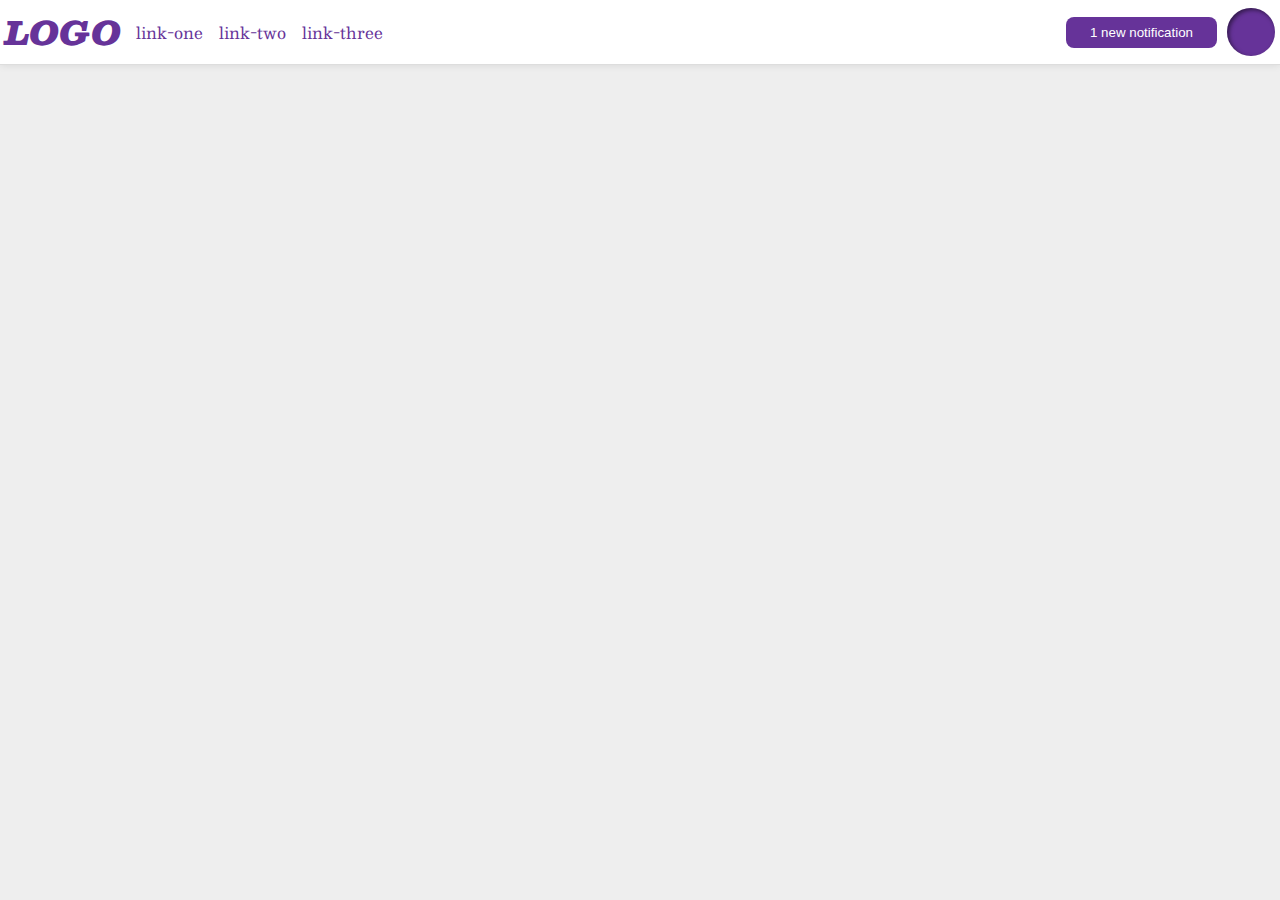
<file: flex/03-flex-header-2/index.html>
<!DOCTYPE html>
<html lang="en">
  <head>
    <meta charset="UTF-8">
    <meta http-equiv="X-UA-Compatible" content="IE=edge">
    <meta name="viewport" content="width=device-width, initial-scale=1.0">
    <title>Flex Header 2</title>
    <link rel="stylesheet" href="style.css">
  </head>
  <body>
    <div class="header">
      <div class="left-links">
        <div class="logo">
          LOGO
        </div>
        <ul class="links">
          <li><a href="https://google.com">link-one</a></li>
          <li><a href="https://google.com">link-two</a></li>
          <li><a href="https://google.com">link-three</a></li>
        </ul>
      </div>
      <div class = "right-links">
        <button class="notifications">
          1 new notification
        </button>
        <div class="profile-image"></div>
      </div>
    </div>
  </body>
</html>
</file>
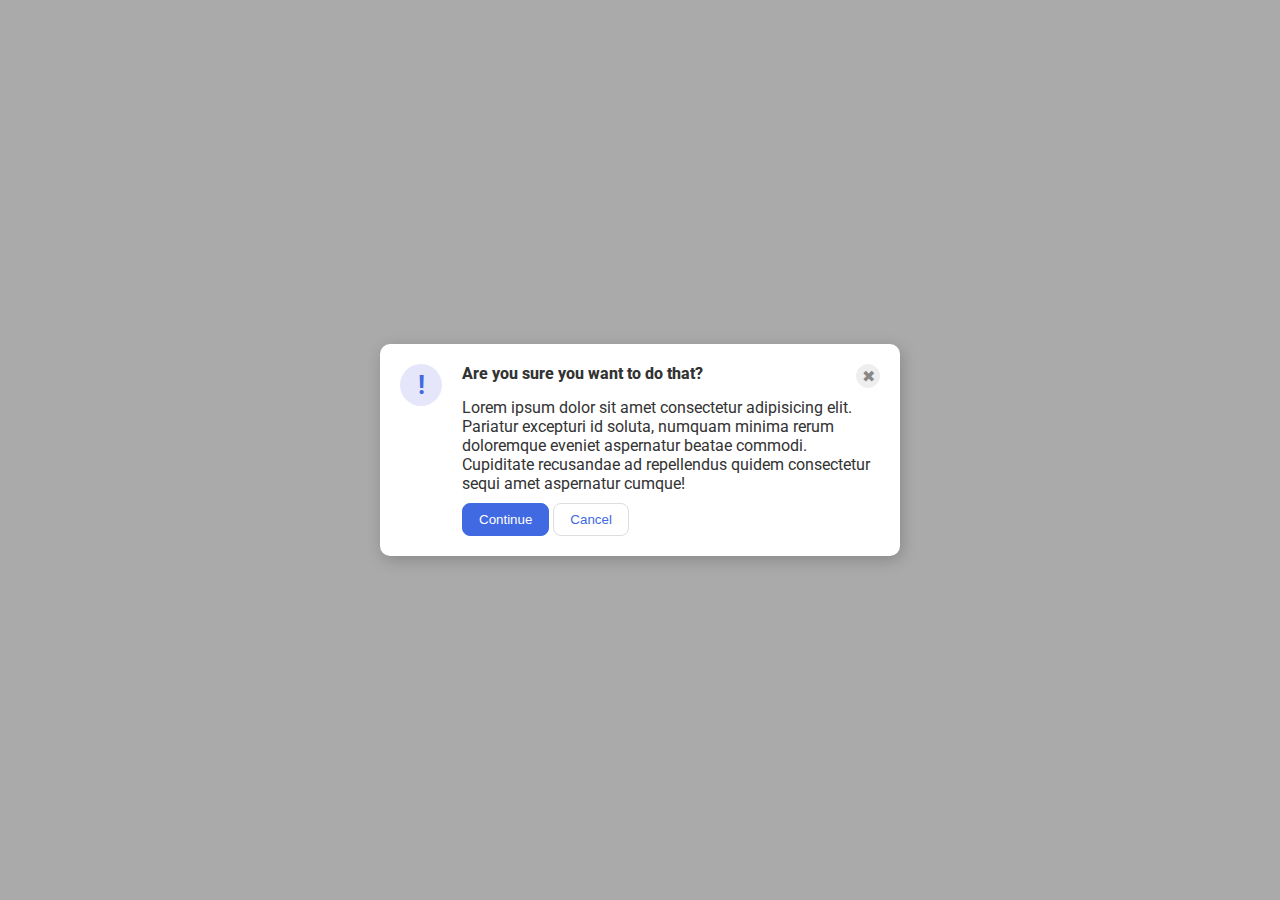
<file: flex/05-flex-modal/index.html>
<!DOCTYPE html>
<html lang="en">
  <head>
    <meta charset="UTF-8">
    <meta http-equiv="X-UA-Compatible" content="IE=edge">
    <meta name="viewport" content="width=device-width, initial-scale=1.0">
    <link rel="stylesheet" href="style.css">
    <title>Modal</title>
  </head>
  <body>
    <div class="modal">
      <div class="icon">!</div>
      <div class="content">
        <div class="top-row">
          <div class="header">Are you sure you want to do that?</div>
          <button class="close-button">✖</button>
        </div>
        <div class="text">Lorem ipsum dolor sit amet consectetur adipisicing elit. Pariatur excepturi id soluta, numquam minima rerum doloremque eveniet aspernatur beatae commodi. Cupiditate recusandae ad repellendus quidem consectetur sequi amet aspernatur cumque!</div>
        <div class="bottom-row">
          <button class="continue">Continue</button>
          <button class="cancel">Cancel</button>
        </div>
      </div>
    </div>
  </body>
</html>
</file>
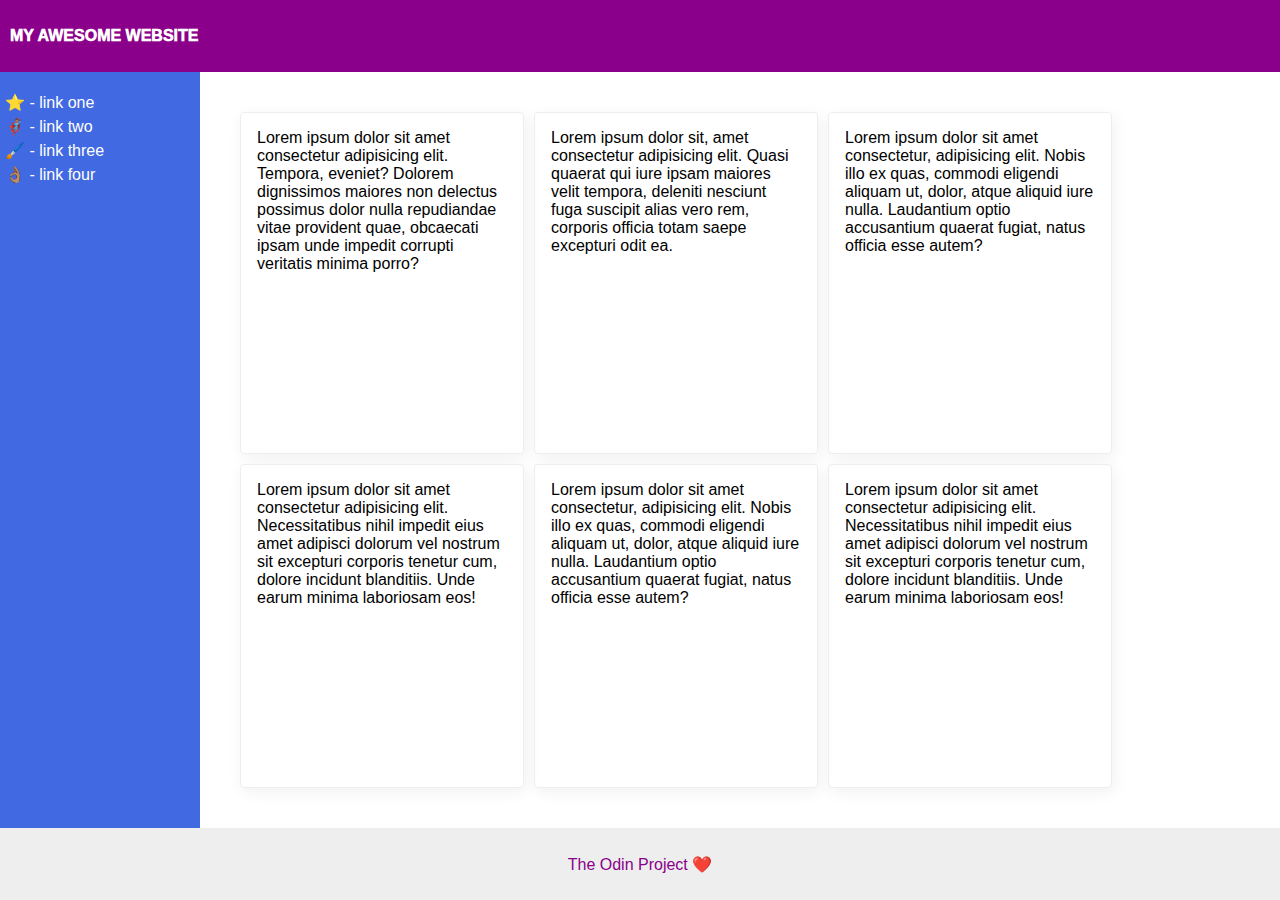
<file: flex/07-flex-layout-2/index.html>
<!DOCTYPE html>
<html lang="en">
  <head>
    <meta charset="UTF-8">
    <meta http-equiv="X-UA-Compatible" content="IE=edge">
    <meta name="viewport" content="width=device-width, initial-scale=1.0">
    <title>The Holy Grail</title>
    <link rel="stylesheet" href="style.css">
  </head>
  <body>
    <div class="header">
      MY AWESOME WEBSITE
    </div>
    
    <div class ="content">
      <div class="sidebar">
        <ul>
          <li><a href="#">⭐ - link one</a></li>
          <li><a href="#">🦸🏽‍♂️ - link two</a></li>
          <li><a href="#">🖌️ - link three</a></li>
          <li><a href="#">👌🏽 - link four</a></li>
        </ul>
      </div>
      <div class="card-box">
        <div class="card">Lorem ipsum dolor sit amet consectetur adipisicing elit. Tempora, eveniet? Dolorem dignissimos maiores non delectus possimus dolor nulla repudiandae vitae provident quae, obcaecati ipsam unde impedit corrupti veritatis minima porro?</div>
        <div class="card">Lorem ipsum dolor sit, amet consectetur adipisicing elit. Quasi quaerat qui iure ipsam maiores velit tempora, deleniti nesciunt fuga suscipit alias vero rem, corporis officia totam saepe excepturi odit ea.</div>
        <div class="card">Lorem ipsum dolor sit amet consectetur, adipisicing elit. Nobis illo ex quas, commodi eligendi aliquam ut, dolor, atque aliquid iure nulla. Laudantium optio accusantium quaerat fugiat, natus officia esse autem?</div>
        <div class="card">Lorem ipsum dolor sit amet consectetur adipisicing elit. Necessitatibus nihil impedit eius amet adipisci dolorum vel nostrum sit excepturi corporis tenetur cum, dolore incidunt blanditiis. Unde earum minima laboriosam eos!</div>
        <div class="card">Lorem ipsum dolor sit amet consectetur, adipisicing elit. Nobis illo ex quas, commodi eligendi aliquam ut, dolor, atque aliquid iure nulla. Laudantium optio accusantium quaerat fugiat, natus officia esse autem?</div>
        <div class="card">Lorem ipsum dolor sit amet consectetur adipisicing elit. Necessitatibus nihil impedit eius amet adipisci dolorum vel nostrum sit excepturi corporis tenetur cum, dolore incidunt blanditiis. Unde earum minima laboriosam eos!</div>
      </div>
    </div>  
    <div class="footer">
      The Odin Project ❤️
    </div>
  </body>
</html>
</file>
<file: flex/03-flex-header-2/style.css>
/* this is some magical font-importing.  
you'll learn about it later. */
@import url('https://fonts.googleapis.com/css2?family=Besley:ital,wght@0,400;1,900&display=swap');

body {
  margin: 0;
  background: #eee;
  font-family: Besley, serif;
}

.header {
  background: white;
  border-bottom: 1px solid #ddd;
  box-shadow: 0 0 8px rgba(0,0,0,.1);
  display: flex;
  justify-content: space-between;
  align-items: center;
  padding: 5px;
}

.profile-image {
  background: rebeccapurple;
  box-shadow: inset 2px 2px 4px rgba(0,0,0,.5);
  border-radius: 50%;
  width: 48px;
  height: 48px;
}

.logo {
  color: rebeccapurple;
  font-size: 32px;
  font-weight: 900;
  font-style: italic;
}

button {
  border: none;
  border-radius: 8px;
  background: rebeccapurple;
  color: white;
  padding: 8px 24px;
}

a {
  /* this removes the line under our links */
  text-decoration: none;
  color: rebeccapurple;
  
}

ul {
  list-style-type: none;
  display: flex;
  margin: auto;
  padding: 5px;
  justify-content: space-between;
  gap: 16px;
}

.left-links, .right-links{
  display: flex;
  align-items: center;
  gap: 10px;
}
</file>
<file: flex/05-flex-modal/style.css>
@import url('https://fonts.googleapis.com/css2?family=Roboto:wght@400;700&display=swap');

html, body {
  height: 100%;
}

body {
  font-family: Roboto, sans-serif;
  margin: 0;
  background: #aaa;
  color: #333;
  /* I'll give you this one for free lol */
  display: flex;
  align-items: center;
  justify-content: center;
}

.modal {
  background: white;
  width: 480px;
  border-radius: 10px;
  box-shadow: 2px 4px 16px rgba(0,0,0,.2);
}

.icon {
  color: royalblue;
  font-size: 26px;
  font-weight: 700;
  background: lavender;
  width: 42px;
  height: 42px;
  border-radius: 50%;
  display: flex;
  align-items: center;
  justify-content: center;
}

.close-button {
  background: #eee;
  border-radius: 50%;
  color: #888;
  font-weight: 400;
  font-size: 16px;
  height: 24px;
  width: 24px;
  display: flex;
  align-items: center;
  justify-content: center;
  border: 1px solid #eee;
  padding: 0;
}

button {
  cursor: pointer;
  padding: 8px 16px;
  border-radius: 8px;
}

button.continue {
  background: royalblue;
  border: 1px solid royalblue;
  color: white;
}

button.cancel {
  background: white;
  border: 1px solid #ddd;
  color: royalblue;
}

/* solution */

.modal{
  display: flex;
  padding: 20px;
  gap: 20px;
  
}

.icon{
  flex-shrink: 0;
}
.content{
  display: flex;
  flex-direction: column;
  justify-content: space-between;
  gap: 10px;

}

.top-row{
  display: flex;
  font-weight: 800;
  justify-content: space-between;
}
</file>
<file: flex/07-flex-layout-2/style.css>
body {
  font-family: -apple-system, BlinkMacSystemFont, 'Segoe UI', Roboto, Oxygen, Ubuntu, Cantarell, 'Open Sans', 'Helvetica Neue', sans-serif;
  margin: 0;
  min-height: 100vh;
}

.header {
  height: 72px;
  background: darkmagenta;
  color: white;
}

.footer {
  height: 72px;
  background: #eee;
  color: darkmagenta;
}

.sidebar {
  width: 200px;
  background: royalblue;
  box-sizing: border-box;
}

.card {
  border: 1px solid #eee;
  box-shadow: 2px 4px 16px rgba(0,0,0,.06);
  border-radius: 4px;
}

/* solution */

body{

  display: flex;
  flex-direction: column;
  height: 100vh;

}

.content{
  display: flex;
  margin: 0;
  padding: 0;
  flex-grow: 1;
  
}

.header{
  display: flex;
  align-items: center;
  padding-left: 10px;
  font-weight: 1000;
}

.footer{
  display: flex;
  justify-content: center;
  align-items: center;
}

a{
  text-decoration: none;
  color: white;
}

ul{
  display: flex;
  flex-direction: column;
  list-style-type: none;
  gap: 5px;
  padding: 5px;

}
 
.card-box{
  display: flex;
  padding: 40px;
  gap: 10px;
  flex-wrap: wrap;
}

.card{
  width: 250px;
  padding: 16px;
}

.sidebar{
  flex-shrink: 0;
  justify-content: flex-start;
}

.footer, .header{
  flex-shrink: 0;
}
</file>
